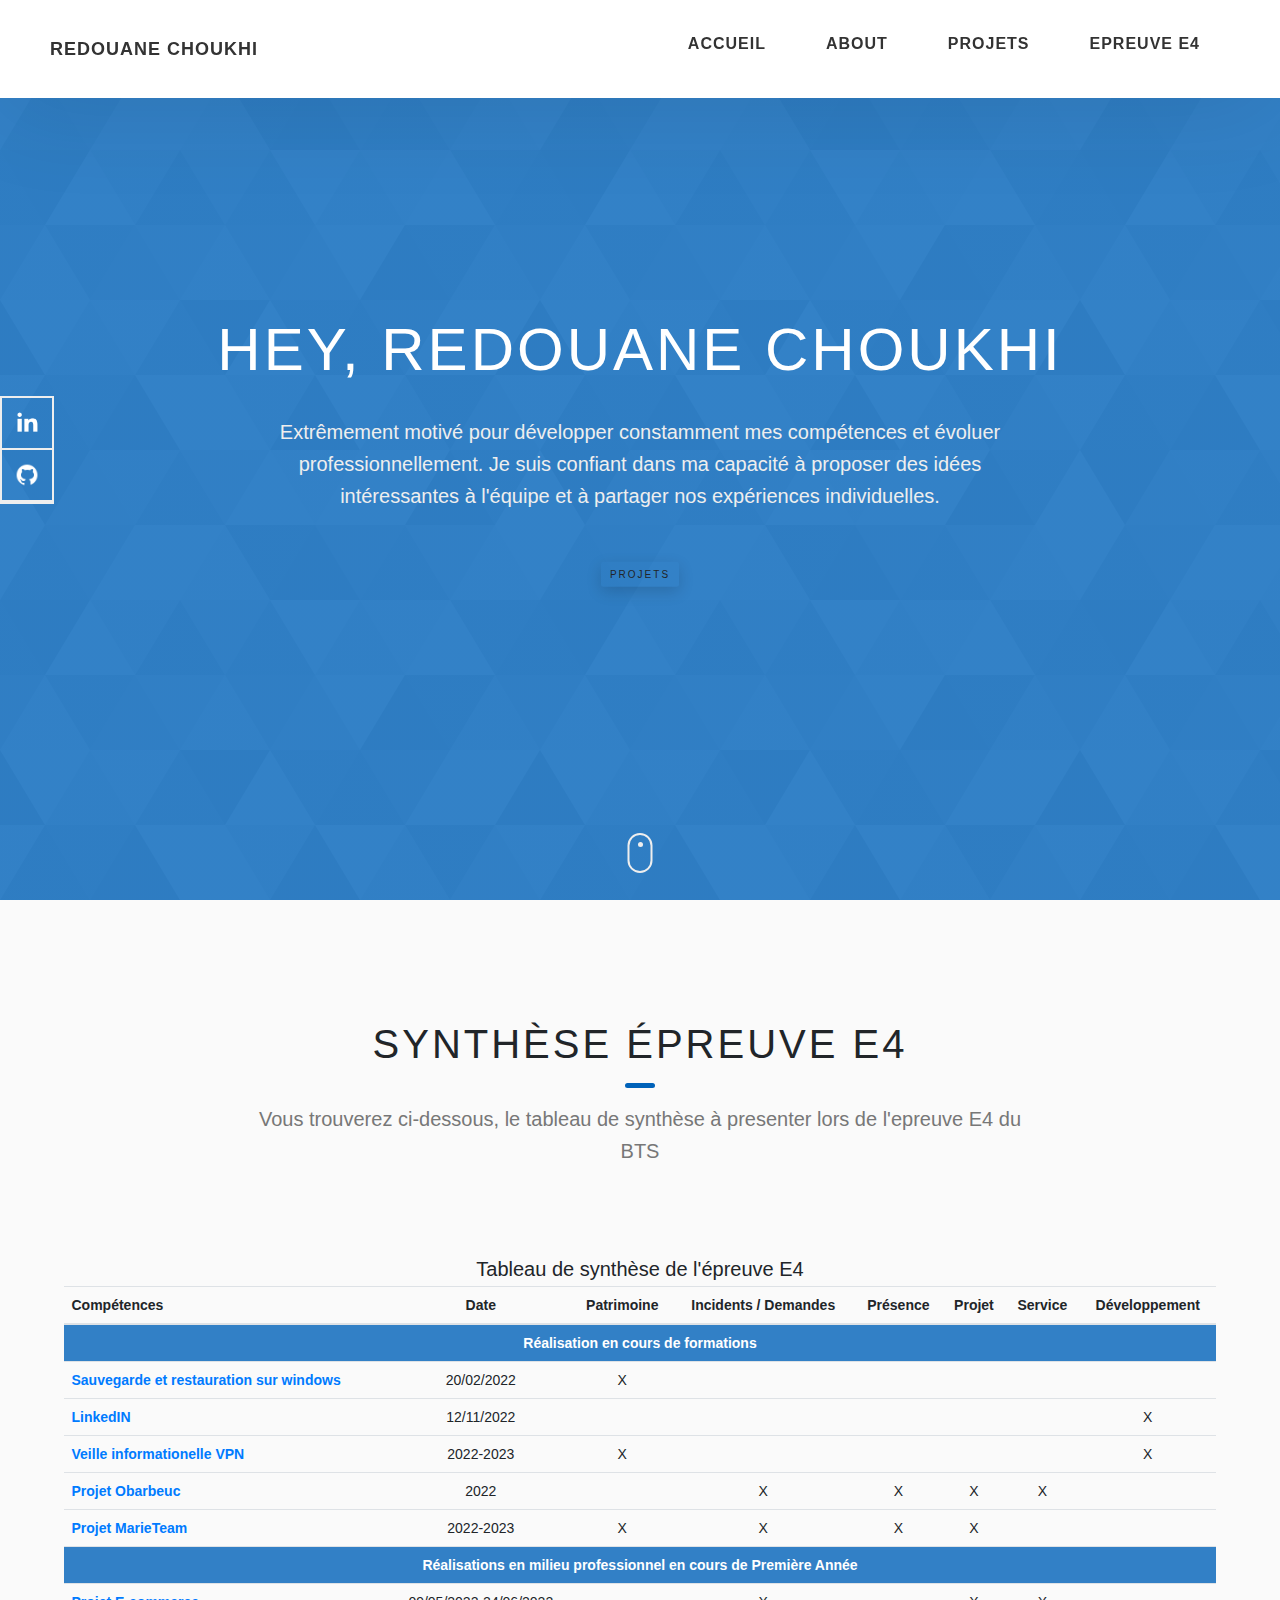
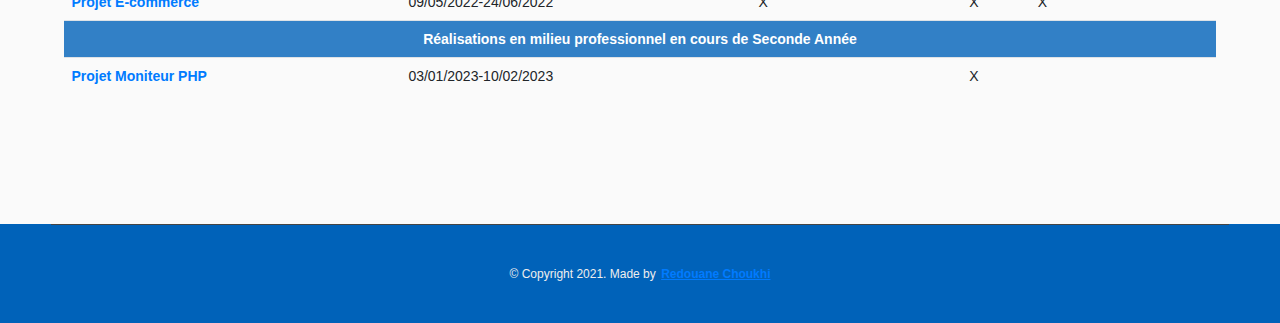
<file: index.html>
<!DOCTYPE html>
<html lang="en">

<head>
  <meta charset="UTF-8"/>
  <meta name="viewport" content="width=device-width, initial-scale=1.0"/>
  <meta http-equiv="X-UA-Compatible" content="ie=edge"/>
  <title>Portfolio</title>
  <meta name="description" content="Portfolio Template for Developer"/>

  <link rel="stylesheet" href="css/style.css"/>
  <link rel="preconnect" href="https://fonts.googleapis.com"/>
  <link rel="preconnect" href="https://fonts.gstatic.com" crossorigin />
  <link href="https://stackpath.bootstrapcdn.com/bootstrap/4.4.1/css/bootstrap.min.css" rel="stylesheet"/>
  <link href="https://fonts.googleapis.com/css2?family=Source+Sans+Pro:wght@400;600;700;900&display=swap" rel="stylesheet"/>
</head>

<body>

  <header class="header">
    <div class="header__content">

      <div class="header__logo-container">
        <span class="header__logo-sub">Redouane Choukhi</span>
      </div>
      <div class="header__main">

        <ul class="header__links">
          <li class="header__link-wrapper"><a href="./index.html" class="header__link"> Accueil </a></li>
          <li class="header__link-wrapper"><a href="./index.html#about" class="header__link">About</a></li>
          <li class="header__link-wrapper"><a href="./index.html#projects" class="header__link">Projets</a></li>
          <li class="header__link-wrapper"><a href="./index.html#E4" class="header__link"> Epreuve E4</a></li>
        </ul>

        <div class="header__main-ham-menu-cont">
          <img src="./assets/svg/ham-menu.svg" alt="hamburger menu" class="header__main-ham-menu"/>
          <img src="./assets/svg/ham-menu-close.svg" alt="hamburger menu close" class="header__main-ham-menu-close d-none"/>
        </div>        
      </div>

    </div>

    <div class="header__sm-menu">
      <div class="header__sm-menu-content">

        <ul class="header__sm-menu-links">
          <li class="header__sm-menu-link"><a href="./index.html">Accueil</a></li>
          <li class="header__sm-menu-link"><a href="./index.html#about">About</a></li>
          <li class="header__sm-menu-link"><a href="./index.html#projects">Projets</a></li>
          <li class="header__sm-menu-link"><a href="./index.html#E4">E4</a></li>
        </ul>

      </div>
    </div>

  </header>

  <section class="home-hero">

    <div class="home-hero__content">
      <h1 class="heading-primary">Hey, Redouane Choukhi</h1>
      <div class="home-hero__info">
        <span class="heading-sec__sub heading-sec__sub--lt">
          Extrêmement motivé pour développer constamment mes compétences et évoluer
          professionnellement. Je suis confiant dans ma capacité à proposer des idées intéressantes
          à l'équipe et à partager nos expériences individuelles.
        </span>

      </div>
      <div class="home-hero__cta">
        <a href="./#projects" class="btn btn--bg">Projets</a>
      </div>
    </div>

    <div class="home-hero__socials">
      <div class="home-hero__social">
        <a href="#" class="home-hero__social-icon-link">
          <img src="./assets/png/linkedin-ico.png" alt="icon" class="home-hero__social-icon" />
        </a>
      </div>
      <div class="home-hero__social">
        <a href="#" class="home-hero__social-icon-link">
          <img src="./assets/png/github-ico.png" alt="icon" class="home-hero__social-icon" />
        </a>
      </div>
    </div>

    <div class="home-hero__mouse-scroll-cont">
      <div class="mouse"></div>
    </div>
  </section>

 <!-- <section id="about" class="about sec-pad">
    <div class="main-container">
      <h2 class="heading heading-sec heading-sec__mb-med">
        <span class="heading-sec__main">About Me</span>
        <span class="heading-sec__sub">
          Lorem ipsum dolor sit amet consectetur adipisicing elit. Hic facilis
          tempora explicabo quae quod deserunt eius sapiente
        </span>
      </h2>
      <div class="about__content">
        <div class="about__content-main">
          <h3 class="about__content-title">Get to know me!</h3>
          <div class="about__content-details">
            <p class="about__content-details-para">
              Hey! It's
              <strong>John Doe</strong>
              and I'm a <strong> Frontend Web Developer </strong> located in
              Los Angeles. I've done
              <strong> remote </strong>
              projects for agencies, consulted for startups, and collaborated
              with talented people to create
              <strong>digital products </strong>
              for both business and consumer use.
            </p>
            <p class="about__content-details-para">
              I'm a bit of a digital product junky. Over the years, I've used
              hundreds of web and mobile apps in different industries and
              verticals. Feel free to
              <strong>contact</strong> me here.
            </p>
          </div>
          <a href="./#contact" class="btn btn--med btn--theme dynamicBgClr">Contact</a>
        </div>
        <div class="about__content-skills">
          <h3 class="about__content-title">Compétences</h3>
          <div class="skills">
            <div class="skills__skill">HTML</div>
            <div class="skills__skill">CSS</div>
            <div class="skills__skill">JavaScript</div>
            <div class="skills__skill">React</div>
            <div class="skills__skill">GIT</div>
          </div>
        </div>
      </div>
    </div>
  </section>

  <section id="projects" class="projects sec-pad">
    <div class="main-container">
      <h2 class="heading heading-sec heading-sec__mb-bg">
        <span class="heading-sec__main">Projets</span>
        <span class="heading-sec__sub">
          Lorem ipsum dolor sit amet consectetur adipisicing elit. Hic facilis
          tempora explicabo quae quod deserunt eius sapiente
        </span>
      </h2>

      <div class="projects__content">
        <div class="projects__row">
          <div class="projects__row-img-cont">
            <img src="./assets/png/MarieTeam.PNG" alt="Software Screenshot" class="projects__row-img" loading="lazy" />
          </div>
          <div class="projects__row-content">
            <h3 class="projects__row-content-title">MarieTeam</h3>
            <p class="projects__row-content-desc">
              Lorem ipsum dolor sit amet consectetur adipisicing elit. Hic
              facilis tempora, explicabo quae quod deserunt eius sapiente
              praesentium.
            </p>
            <a href="./project-1.html" class="btn btn--med btn--theme dynamicBgClr" target="_blank">en savoir plus</a>
          </div>
        </div>
        <div class="projects__row">
          <div class="projects__row-img-cont">
            <img src="./assets/jpeg/project-mockup-example.jpeg" alt="Software Screenshot" class="projects__row-img"
              loading="lazy" />
          </div>
          <div class="projects__row-content">
            <h3 class="projects__row-content-title">Obarbeuc</h3>
            <p class="projects__row-content-desc">
              Lorem ipsum dolor sit amet consectetur adipisicing elit. Hic
              facilis tempora, explicabo quae quod deserunt eius sapiente
              praesentium.
            </p>
            <a href="./project-2.html" class="btn btn--med btn--theme dynamicBgClr" target="_blank">en savoir plus</a>
          </div>
        </div>
        <div class="projects__row">
          <div class="projects__row-img-cont">
            <img src="./assets/jpeg/project-mockup-example.jpeg" alt="Software Screenshot" class="projects__row-img"
              loading="lazy" />
          </div>
          <div class="projects__row-content">
            <h3 class="projects__row-content-title">E-comshop</h3>
            <p class="projects__row-content-desc">
              Lorem ipsum dolor sit amet consectetur adipisicing elit. Hic
              facilis tempora, explicabo quae quod deserunt eius sapiente
              praesentium.
            </p>
            <a href="./project-3.html" class="btn btn--med btn--theme dynamicBgClr" target="_blank">en savoir plus</a>
          </div>
        </div>
      </div>
    </div>
  </section>-->

  <section id="E4" class="about sec-pad dynamicBg">

    <div class="main-container">
      <h2 class="heading heading-sec heading-sec__mb-med">
        <span class="heading-sec__main">Synthèse épreuve E4</span>
        <span class="heading-sec__sub">Vous trouverez ci-dessous, le tableau de synthèse à presenter lors de l'epreuve E4 du BTS</span>
      </h2>
    </div>

    <div class="service" id="service">

      <div class="mycontainer">

        <div class="section-header text-center wow zoomIn" data-wow-delay="0.1s">
          <h2>Tableau de synthèse de l'épreuve E4</h2>
        </div>

        <div class="row">
          <div class="col-12">

            <table class="table tableau" width="100%">
              <thead>
                <tr>
                  <th scope="col">Compétences</th>
                  <th scope="col" class="e4_table_icon_box">Date</th>
                  <th scope="col" class="e4_table_icon_box">Patrimoine</th>
                  <th scope="col" class="e4_table_icon_box">Incidents / Demandes</th>
                  <th scope="col" class="e4_table_icon_box">Présence</th>
                  <th scope="col" class="e4_table_icon_box">Projet</th>
                  <th scope="col" class="e4_table_icon_box">Service</th>
                  <th scope="col" class="e4_table_icon_box">Développement</th>
                </tr>
                
              </thead>

              <tbody>
                <tr>
                  <td colspan="8" style="background-color: rgba(0, 98, 185, 0.8); color: white; font-weight: bold; text-align: center;">
                    Réalisation en cours de formations</td>
                </tr>

                <tr>
                  <th scope="row"><a href="assets\pdf\Restauration du système.pdf" target="_blank" class="logo_e4">Sauvegarde et restauration sur windows</a></th>
                  <td scope="col" class="e4_table_icon_box">20/02/2022</td>
                  <td scope="col" class="e4_table_icon_box" >X</td>
                  <td></td>
                  <td></td>
                  <td></td>
                  <td></td>
                  <td></td>
                </tr>

                <tr>
                  <th scope="row"><a href="https://www.linkedin.com/in/redouane-choukhi-a48769234/" target="_blank" class="logo_e4">LinkedIN</a></th>
                  <td scope="col" class="e4_table_icon_box">12/11/2022</td>
                  <td></td>
                  <td></td>
                  <td></td>
                  <td></td>
                  <td></td>
                  <td scope="col" class="e4_table_icon_box">X</td>
                </tr>

                <tr>
                  <th scope="row"><a href="assets\pdf\Veille informatique.pdf" target="_blank" class="logo_e4">Veille informationelle VPN</a></th>
                  <td scope="col" class="e4_table_icon_box" >2022-2023</td>
                  <td scope="col" class="e4_table_icon_box" >X</td>
                  <td></td>
                  <td></td>
                  <td></td>
                  <td></td>
                  <td scope="col" class="e4_table_icon_box" >X</td>
                </tr>

                <tr>
                  <th scope="row"><a href="assets\pdf\Projet Obarbeuc.pdf" target="_blank" class="logo_e4">Projet Obarbeuc</a></th>
                  <td scope="col" class="e4_table_icon_box">2022</td>
                  <td scope="col" class="e4_table_icon_box" ></td>
                  <td scope="col" class="e4_table_icon_box" >X</td>
                  <td scope="col" class="e4_table_icon_box" >X</td>
                  <td scope="col" class="e4_table_icon_box" >X</td>
                  <td scope="col" class="e4_table_icon_box" >X</td>
                  <td></td>
                </tr>

                <tr>
                  <th scope="row"><a href="assets\pdf\Projet MarieTeam.pdf" target="_blank" class="logo_e4">Projet MarieTeam</a></th>
                  <td scope="col" class="e4_table_icon_box">2022-2023</td>
                  <td scope="col" class="e4_table_icon_box" >X</td>
                  <td scope="col" class="e4_table_icon_box" >X</td>
                  <td scope="col" class="e4_table_icon_box" >X</td>
                  <td scope="col" class="e4_table_icon_box" >X</td>
                  <td scope="col" class="e4_table_icon_box" ></td>
                  <td scope="col" class="e4_table_icon_box" ></td>
                </tr>

                <tr>
                  <td colspan="8"
                    style="background-color: rgba(0, 98, 185, 0.8); color: white; font-weight: bold; text-align: center;">
                    Réalisations en milieu professionnel en cours de Première Année
                  </td>
                </tr>

                <tr>
                  <th scope="row"><a href="assets\pdf\E-commerce.pdf" target="_blank" class="logo_e4">Projet E-commerce</a></th>
                  <td scope="col" class="e4_table_icon_box">09/05/2022-24/06/2022</td>
                  <td scope="col" class="e4_table_icon_box" ></td>
                  <td scope="col" class="e4_table_icon_box" >X</td>
                  <td scope="col" class="e4_table_icon_box" ></td>
                  <td scope="col" class="e4_table_icon_box" >X</td>
                  <td scope="col" class="e4_table_icon_box" >X</td>
                  <td></td>
                </tr>

                <tr>
                  <td colspan="8" style="background-color: rgba(0, 98, 185, 0.8); color: white; font-weight: bold; text-align: center;">
                    Réalisations en milieu professionnel en cours de Seconde Année
                  </td>
                </tr>

                <tr>
                  <th scope="row"><a href="file\Veille%20informatique.pdf" target="_blank" class="logo_e4">Projet Moniteur PHP</a></th>
                  <td scope="col" class="e4_table_icon_box">03/01/2023-10/02/2023</td>
                  <td scope="col" class="e4_table_icon_box" ></td>
                  <td></td>
                  <td></td>
                  <td scope="col" class="e4_table_icon_box" >X</td>
                  <td></td>
                  <td scope="col" class="e4_table_icon_box" ></td>
                </tr>
              </tbody>
            </table>           

          </div>
        </div>
      </div>
    </div>



  </section>

  <!--<section id="Veille" class="contact sec-pad dynamicBg">
    <div class="main-container">
      <h2 class="heading heading-sec heading-sec__mb-med">
        <span class="heading-sec__main heading-sec__main--lt">Veille Informatique</span>
        <span class="heading-sec__sub heading-sec__sub--lt">
          Au cours de ma deuxième année de BTS, j'ai mis en place une veille informatique
        </span>
      </h2>
      <div class="contact__form-container">
        <form action="#" class="contact__form">
          <button type="submit" class="btn btn--theme contact__btn">
            Submit
          </button>
        </form>
      </div>
    </div>
  </section>-->

  <footer class="main-footer">
    <div class="main-container">
      <!-- If you give me some credit or shoutout here by linking to my website, then it will be a big thing for me and will help me a lot :) -->
      <div class="main-footer__lower">
        &copy; Copyright 2021. Made by
        <a rel="noreferrer" target="_blank" href="https://rammaheshwari.com">Redouane Choukhi</a>
      </div>
    </div>
  </footer>

  <script src="./index.js"></script>
</body>

</html>
</file>
<file: css/style.css>
/*
0 - 600px:      Phone
600 - 900px:    Tablet portrait
900 - 1200px:   Tablet landscape
[1200 - 1800] is where our normal styles apply
1800px + :      Big desktop
$breakpoint arguement choices:
- phone
- tab-port
- tab-land
- big-desktop

Inside media queries 1em is always 16px i.e 1em = 16px at every screen size only inside media queries
*/
*,
*::after,
*::before {
  margin: 0;
  padding: 0;
  box-sizing: inherit;
  font-family: inherit; }

.tableau {
  font-size: 14px;
}
.mycontainer{
  max-width: 90vw;
  margin: auto;
}
.e4_table_icon_box{
  text-align: center;
}

html {
  font-size: 62.5%;
  scroll-behavior: smooth; }
  @media only screen and (max-width: 75em) {
    html {
      font-size: 59%; } }
  @media only screen and (max-width: 56.25em) {
    html {
      font-size: 56%; } }
  @media only screen and (min-width: 112.5em) {
    html {
      font-size: 65%; } }

body {
  box-sizing: border-box;
  position: relative;
  line-height: 1.5;
  font-family: sans-serif;
  overflow-x: hidden;
  overflow-y: scroll;
  font-family: 'Source Sans Pro', sans-serif; }

a {
  text-decoration: none;
  color: inherit; }

li {
  list-style: none; }

input:focus,
button:focus,
a:focus,
textarea:focus {
  outline: none; }

button {
  border: none;
  cursor: pointer;
}

textarea {
  resize: none; }

.heading-primary {
  font-size: 6rem;
  text-transform: uppercase;
  letter-spacing: 3px;
  text-align: center; }
  @media only screen and (max-width: 37.5em) {
    .heading-primary {
      font-size: 4.5rem; } }

.heading-sec__mb-bg {
  margin-bottom: 11rem; }
  @media only screen and (max-width: 56.25em) {
    .heading-sec__mb-bg {
      margin-bottom: 8rem; } }

.heading-sec__mb-med {
  margin-bottom: 9rem; }
  @media only screen and (max-width: 56.25em) {
    .heading-sec__mb-med {
      margin-bottom: 8rem; } }

.heading-sec__main {
  display: block;
  font-size: 4rem;
  text-transform: uppercase;
  letter-spacing: 1px;
  letter-spacing: 3px;
  text-align: center;
  margin-bottom: 3.5rem;
  position: relative; }
  .heading-sec__main--lt {
    color: #fff; }
    .heading-sec__main--lt::after {
      content: '';
      background: #fff !important; }
  .heading-sec__main::after {
    content: '';
    position: absolute;
    top: calc(100% + 1.5rem);
    height: 5px;
    width: 3rem;
    background: #0062b9;
    left: 50%;
    transform: translateX(-50%);
    border-radius: 5px; }
    @media only screen and (max-width: 37.5em) {
      .heading-sec__main::after {
        top: calc(100% + 1.2rem); } }

.heading-sec__sub {
  display: block;
  text-align: center;
  color: #777;
  font-size: 2rem;
  font-weight: 500;
  max-width: 80rem;
  margin: auto;
  line-height: 1.6; }
  @media only screen and (max-width: 37.5em) {
    .heading-sec__sub {
      font-size: 1.8rem; } }
  .heading-sec__sub--lt {
    color: #eee; }

.heading-sm {
  font-size: 2.2rem;
  text-transform: uppercase;
  letter-spacing: 1px; }

.main-container {
  max-width: 120rem;
  margin: auto;
  width: 92%; }

.btn {
  background: #fff;
  color: #333;
  text-transform: uppercase;
  letter-spacing: 2px;
  display: inline-block;
  font-weight: 700;
  border-radius: 5px;
  box-shadow: 0 5px 15px 0 rgba(0, 0, 0, 0.15);
  transition: transform .3s; }
  .btn:hover {
    transform: translateY(-3px); }
  .btn--bg {
    padding: 1.5rem 8rem;
    font-size: 2rem; }
  .btn--med {
    padding: 1.5rem 5rem;
    font-size: 1.6rem; }
  .btn--theme {
    background: #0062b9;
    color: #fff; }
  .btn--theme-inv {
    color: #0062b9;
    background: #fff;
    border: 2px solid #0062b9;
    box-shadow: none;
    padding: calc(1.5rem - 2px) calc(5rem - 2px); }

.sec-pad {
  padding: 12rem 0; }
  @media only screen and (max-width: 56.25em) {
    .sec-pad {
      padding: 8rem 0; } }

.text-primary {
  color: #fff;
  font-size: 2.2rem;
  text-align: center;
  width: 100%;
  line-height: 1.6; }
  @media only screen and (max-width: 37.5em) {
    .text-primary {
      font-size: 2rem; } }

.d-none {
  display: none; }

.home-hero {
  color: #fff;
  background: linear-gradient(to right, rgba(0, 98, 185, 0.8), rgba(0, 98, 185, 0.8)), url(../../assets/svg/common-bg.svg);
  background-position: center;
  height: 100vh;
  min-height: 80rem;
  max-height: 120rem;
  position: relative; }
  @media only screen and (max-width: 37.5em) {
    .home-hero {
      height: unset;
      min-height: unset; } }
  .home-hero__socials {
    position: absolute;
    top: 50%;
    border: 2px solid #eee;
    border-left: 2px solid #eee;
    transform: translateY(-50%); }
    @media only screen and (max-width: 56.25em) {
      .home-hero__socials {
        display: none; } }
  .home-hero__mouse-scroll-cont {
    position: absolute;
    bottom: 3%;
    left: 50%;
    transform: translateX(-50%); }
    @media only screen and (max-width: 37.5em) {
      .home-hero__mouse-scroll-cont {
        display: none; } }
  .home-hero__social {
    width: 5rem; }
  .home-hero__social-icon-link {
    width: 100%;
    display: block;
    padding: 1.2rem;
    border-bottom: 2px solid #eee;
    transition: background .3s; }
    .home-hero__social-icon-link:hover {
      background: rgba(255, 255, 255, 0.1); }
    .home-hero__social-icon-link--bd-none {
      border-bottom: 0; }
  .home-hero__social-icon {
    width: 100%; }
  .home-hero__content {
    position: absolute;
    top: 50%;
    left: 50%;
    transform: translate(-50%, -50%);
    max-width: 90rem;
    width: 92%; }
    @media only screen and (max-width: 37.5em) {
      .home-hero__content {
        padding: 19rem 0 13rem 0;
        margin: auto;
        position: static;
        transform: translate(0, 0); } }
  .home-hero__info {
    margin: 3rem auto 0 auto;
    max-width: 80rem; }
  .home-hero__cta {
    margin-top: 5rem;
    text-align: center; }

.about {
  background: #fafafa; }
  .about__content {
    display: grid;
    grid-template-columns: 1fr 1fr;
    grid-gap: 10rem; }
    @media only screen and (max-width: 56.25em) {
      .about__content {
        grid-template-columns: 1fr;
        grid-gap: 8rem; } }
    .about__content-title {
      font-weight: 700;
      font-size: 2.8rem;
      margin-bottom: 3rem; }
      @media only screen and (max-width: 37.5em) {
        .about__content-title {
          font-size: 2.4rem; } }
    .about__content-details-para {
      font-size: 1.8rem;
      color: grey;
      max-width: 60rem;
      line-height: 1.7;
      margin-bottom: 1rem; }
      .about__content-details-para--hl {
        font-weight: 700;
        margin: 0 3px; }
      .about__content-details-para:last-child {
        margin-bottom: 4rem; }

.projects__row {
  display: grid;
  grid-template-columns: 1.5fr 1fr;
  grid-gap: 5rem;
  margin-bottom: 11rem; }
  @media only screen and (max-width: 56.25em) {
    .projects__row {
      grid-template-columns: 1fr;
      grid-gap: 2rem;
      margin-bottom: 8rem; } }
  @media only screen and (max-width: 56.25em) {
    .projects__row {
      text-align: center; } }
  .projects__row:last-child {
    margin-bottom: 0; }
  .projects__row-img-cont {
    overflow: hidden; }
  .projects__row-img {
    width: 100%;
    display: block;
    object-fit: cover; }
  .projects__row-content {
    padding: 2rem 0;
    display: flex;
    justify-content: center;
    flex-direction: column;
    align-items: flex-start; }
    @media only screen and (max-width: 56.25em) {
      .projects__row-content {
        align-items: center; } }
    .projects__row-content-title {
      font-weight: 700;
      font-size: 2.8rem;
      margin-bottom: 2rem; }
      @media only screen and (max-width: 37.5em) {
        .projects__row-content-title {
          font-size: 2.4rem; } }
    .projects__row-content-desc {
      font-size: 1.8rem;
      color: grey;
      max-width: 60rem;
      line-height: 1.7;
      margin-bottom: 3rem; }
      @media only screen and (max-width: 37.5em) {
        .projects__row-content-desc {
          font-size: 1.7rem; } }

.contact {
  background: linear-gradient(to right, rgba(0, 98, 185, 0.8), rgba(0, 98, 185, 0.8)), url(../../assets/svg/common-bg.svg);
  background-size: cover;
  background-position: center; }
  .contact__form-container {
    box-shadow: 0 0 10px rgba(0, 0, 0, 0.1);
    background: white;
    padding: 4rem;
    margin-top: 6rem;
    max-width: 80rem;
    text-align: right;
    width: 95%;
    border-radius: 5px;
    margin: 5rem auto 0 auto; }
    @media only screen and (max-width: 37.5em) {
      .contact__form-container {
        padding: 3rem; } }
  .contact__form-field {
    margin-bottom: 4rem; }
    @media only screen and (max-width: 37.5em) {
      .contact__form-field {
        margin-bottom: 3rem; } }
  .contact__form-label {
    color: #666;
    font-size: 1.4rem;
    letter-spacing: 1px;
    font-weight: 700;
    margin-bottom: 1rem;
    display: block;
    text-align: left; }
  .contact__form-input {
    color: #333;
    padding: 2rem;
    width: 100%;
    border: 1px solid #ebebeb;
    font-size: 1.6rem;
    letter-spacing: 0px;
    background: #f0f0f0;
    border-radius: 5px;
    font-weight: 600;
    /* Code for Modern Browsers */
    /* Code for WebKit, Blink, Edge */
    /* Code for Internet Explorer 10-11 */
    /* Code for Microsoft Edge */
    /* Code for Mozilla Firefox 4 to 18 */
    /* Code for Mozilla Firefox 19+ */ }
    .contact__form-input::placeholder {
      color: #999;
      font-weight: 600;
      font-size: 1.6rem; }
    .contact__form-input::-webkit-input-placeholder {
      color: #999;
      font-weight: 600;
      font-size: 1.6rem; }
    .contact__form-input:-ms-input-placeholder {
      color: #999;
      font-weight: 600;
      font-size: 1.6rem; }
    .contact__form-input::-ms-input-placeholder {
      color: #999;
      font-weight: 600;
      font-size: 1.6rem; }
    .contact__form-input:-moz-placeholder {
      opacity: 1;
      color: #999;
      font-weight: 600;
      font-size: 1.6rem; }
    .contact__form-input::-moz-placeholder {
      opacity: 1;
      color: #999;
      font-weight: 600;
      font-size: 1.6rem; }
  .contact__btn {
    width: 30%;
    padding: 2rem 4rem;
    font-size: 1.6rem; }
    @media only screen and (max-width: 37.5em) {
      .contact__btn {
        width: 100%; } }

.project-cs-hero {
  color: #fff;
  background: linear-gradient(to right, rgba(0, 98, 185, 0.8), rgba(0, 98, 185, 0.8)), url(../../assets/svg/common-bg.svg);
  background-size: cover;
  background-position: center;
  position: relative; }
  @media only screen and (max-width: 37.5em) {
    .project-cs-hero {
      height: unset;
      min-height: unset; } }
  .project-cs-hero__content {
    padding: 25rem 0 17rem 0;
    max-width: 90rem;
    width: 92%;
    margin: auto; }
    @media only screen and (max-width: 37.5em) {
      .project-cs-hero__content {
        padding: 19rem 0 13rem 0;
        margin: auto;
        position: static;
        transform: translate(0, 0); } }
  .project-cs-hero__info {
    margin: 3rem auto 0 auto;
    max-width: 80rem; }
  .project-cs-hero__cta {
    margin-top: 5rem;
    text-align: center; }

.project-details__content {
  padding: 8rem 0;
  max-width: 90rem;
  margin: auto; }
  .project-details__content-title {
    font-weight: 700;
    font-size: 2.8rem;
    margin-bottom: 3rem; }
    @media only screen and (max-width: 37.5em) {
      .project-details__content-title {
        font-size: 2.4rem; } }

.project-details__showcase-img-cont {
  width: 100%;
  margin-bottom: 6rem; }

.project-details__showcase-img {
  width: 100%; }

.project-details__content-main {
  width: 100%;
  max-width: 70rem;
  margin: auto; }

.project-details__desc {
  margin: 0 0 7rem 0; }
  .project-details__desc-para {
    font-size: 1.8rem;
    line-height: 1.7;
    color: grey;
    margin-bottom: 2rem; }

.project-details__tools-used {
  margin: 0 0 7rem 0; }
  .project-details__tools-used-list {
    display: flex;
    flex-wrap: wrap; }
  .project-details__tools-used-item {
    padding: 1rem 2rem;
    margin-bottom: 1.5rem;
    margin-right: 1.5rem;
    font-size: 1.6rem;
    background: rgba(153, 153, 153, 0.2);
    border-radius: 5px;
    font-weight: 600;
    color: #777; }

.project-details__links {
  margin: 0 0; }
  .project-details__links-btn {
    margin-right: 2rem; }
    @media only screen and (max-width: 37.5em) {
      .project-details__links-btn {
        margin-right: 0;
        width: 70%;
        margin-bottom: 2rem;
        text-align: center; } }
    .project-details__links-btn:last-child {
      margin: 0; }
      @media only screen and (max-width: 37.5em) {
        .project-details__links-btn:last-child {
          margin: 0; } }

.header {
  position: fixed;
  width: 100%;
  z-index: 1000;
  background: #000;
  background: #fff;
  box-shadow: 0 10px 100px rgba(0, 0, 0, 0.1); }
  .header__content {
    display: flex;
    align-items: center;
    justify-content: space-between;
    padding: 1rem 5rem; }
    @media only screen and (max-width: 56.25em) {
      .header__content {
        padding: 0 2rem; } }
  .header__logo-container {
    display: flex;
    align-items: center;
    cursor: pointer;
    color: #333;
    transition: color .3s; }
    .header__logo-container:hover {
      color: #0062b9; }
  .header__logo-img-cont {
    width: 5rem;
    height: 5rem;
    border-radius: 50px;
    overflow: hidden;
    margin-right: 1.5rem;
    background: #0062b9; }
    @media only screen and (max-width: 56.25em) {
      .header__logo-img-cont {
        width: 4.5rem;
        height: 4.5rem;
        margin-right: 1.2rem; } }
  .header__logo-img {
    width: 100%;
    height: 100%;
    object-fit: cover;
    object-position: center;
    display: block; }
  .header__logo-sub {
    font-size: 1.8rem;
    text-transform: uppercase;
    font-weight: 700;
    letter-spacing: 1px; }
  .header__links {
    display: flex; }
    @media only screen and (max-width: 37.5em) {
      .header__links {
        display: none; } }
  .header__link {
    padding: 2.2rem 3rem;
    display: inline-block;
    font-size: 1.6rem;
    color: #333;
    text-transform: uppercase;
    letter-spacing: 1px;
    font-weight: 700;
    transition: color .3s; }
    .header__link:hover {
      color: #0062b9; }
    @media only screen and (max-width: 56.25em) {
      .header__link {
        padding: 3rem 1.8rem;
        font-size: 1.5rem; } }
  .header__main-ham-menu-cont {
    display: none;
    width: 3rem;
    padding: 2.2rem 0; }
    @media only screen and (max-width: 37.5em) {
      .header__main-ham-menu-cont {
        display: block; } }
  .header__main-ham-menu {
    width: 100%; }
  .header__main-ham-menu-close {
    width: 100%; }
  .header__sm-menu {
    background: #fff;
    position: absolute;
    width: 100%;
    top: 100%;
    visibility: hidden;
    opacity: 0;
    transition: all .3s;
    box-shadow: 0px 5px 5px 0px rgba(0, 0, 0, 0.1);
    -webkit-box-shadow: 0px 5px 5px 0px rgba(0, 0, 0, 0.1);
    -moz-box-shadow: 0px 5px 5px 0px rgba(0, 0, 0, 0.1); }
    .header__sm-menu--active {
      visibility: hidden;
      opacity: 0; }
      @media only screen and (max-width: 37.5em) {
        .header__sm-menu--active {
          visibility: visible;
          opacity: 1; } }
  .header__sm-menu-link a {
    display: block;
    text-decoration: none;
    padding: 2.5rem 3rem;
    font-size: 1.6rem;
    color: #333;
    text-align: right;
    border-bottom: 1px solid #eee;
    font-weight: 700;
    text-transform: uppercase;
    letter-spacing: 2px;
    transition: color .3s; }
    .header__sm-menu-link a:hover {
      color: #0062b9; }
  .header__sm-menu-link:first-child a {
    border-top: 1px solid #eee; }
  .header__sm-menu-link-last {
    border-bottom: 0; }

.main-footer {
  background:#0062b9;
  color: #fff; }
  .main-footer__upper {
    display: flex;
    justify-content: space-between;
    padding: 8rem 0; }
    @media only screen and (max-width: 56.25em) {
      .main-footer__upper {
        padding: 6rem 0; } }
    @media only screen and (max-width: 37.5em) {
      .main-footer__upper {
        display: block; } }
  .main-footer__row-1 {
    order: 2; }
    @media only screen and (max-width: 56.25em) {
      .main-footer__row-1 {
        margin-bottom: 5rem; } }
  .main-footer__row-2 {
    width: 40%;
    order: 1;
    max-width: 50rem; }
    @media only screen and (max-width: 56.25em) {
      .main-footer__row-2 {
        width: 100%; } }
  .main-footer__short-desc {
    margin-top: 2rem;
    color: #eee;
    font-size: 1.5rem;
    line-height: 1.7; }
  .main-footer__social-cont {
    margin-top: 2rem; }
  .main-footer__icon {
    margin-right: 1rem;
    width: 2.5rem; }
    .main-footer__icon--mr-none {
      margin-right: 0; }
  .main-footer__lower {
    padding: 4rem 0;
    border-top: 1px solid #444;
    color: #eee;
    font-size: 1.2rem;
    text-align: left;
    text-align: center; }
    .main-footer__lower a {
      text-decoration: underline;
      font-weight: bold;
      margin-left: 2px; }
    @media only screen and (max-width: 56.25em) {
      .main-footer__lower {
        padding: 3.5rem 0; } }

.skills {
  display: flex;
  flex-wrap: wrap; }
  .skills__skill {
    padding: 1rem 2rem;
    margin-bottom: 1.5rem;
    margin-right: 1.5rem;
    font-size: 1.6rem;
    background: rgba(153, 153, 153, 0.2);
    border-radius: 5px;
    font-weight: 600;
    color: #777; }

.mouse {
  width: 25px;
  height: 40px;
  border: 2px solid #eee;
  border-radius: 60px;
  position: relative;
  overflow: hidden; }
  .mouse::before {
    content: '';
    width: 5px;
    height: 5px;
    position: absolute;
    top: 7px;
    left: 50%;
    transform: translateX(-50%);
    background-color: #eee;
    border-radius: 50%;
    opacity: 1;
    animation: wheel 1.3s infinite;
    -webkit-animation: wheel 1.3s infinite; }

@keyframes wheel {
  to {
    opacity: 0;
    top: 27px; } }

@-webkit-keyframes wheel {
  to {
    opacity: 0;
    top: 27px; } }
</file>
